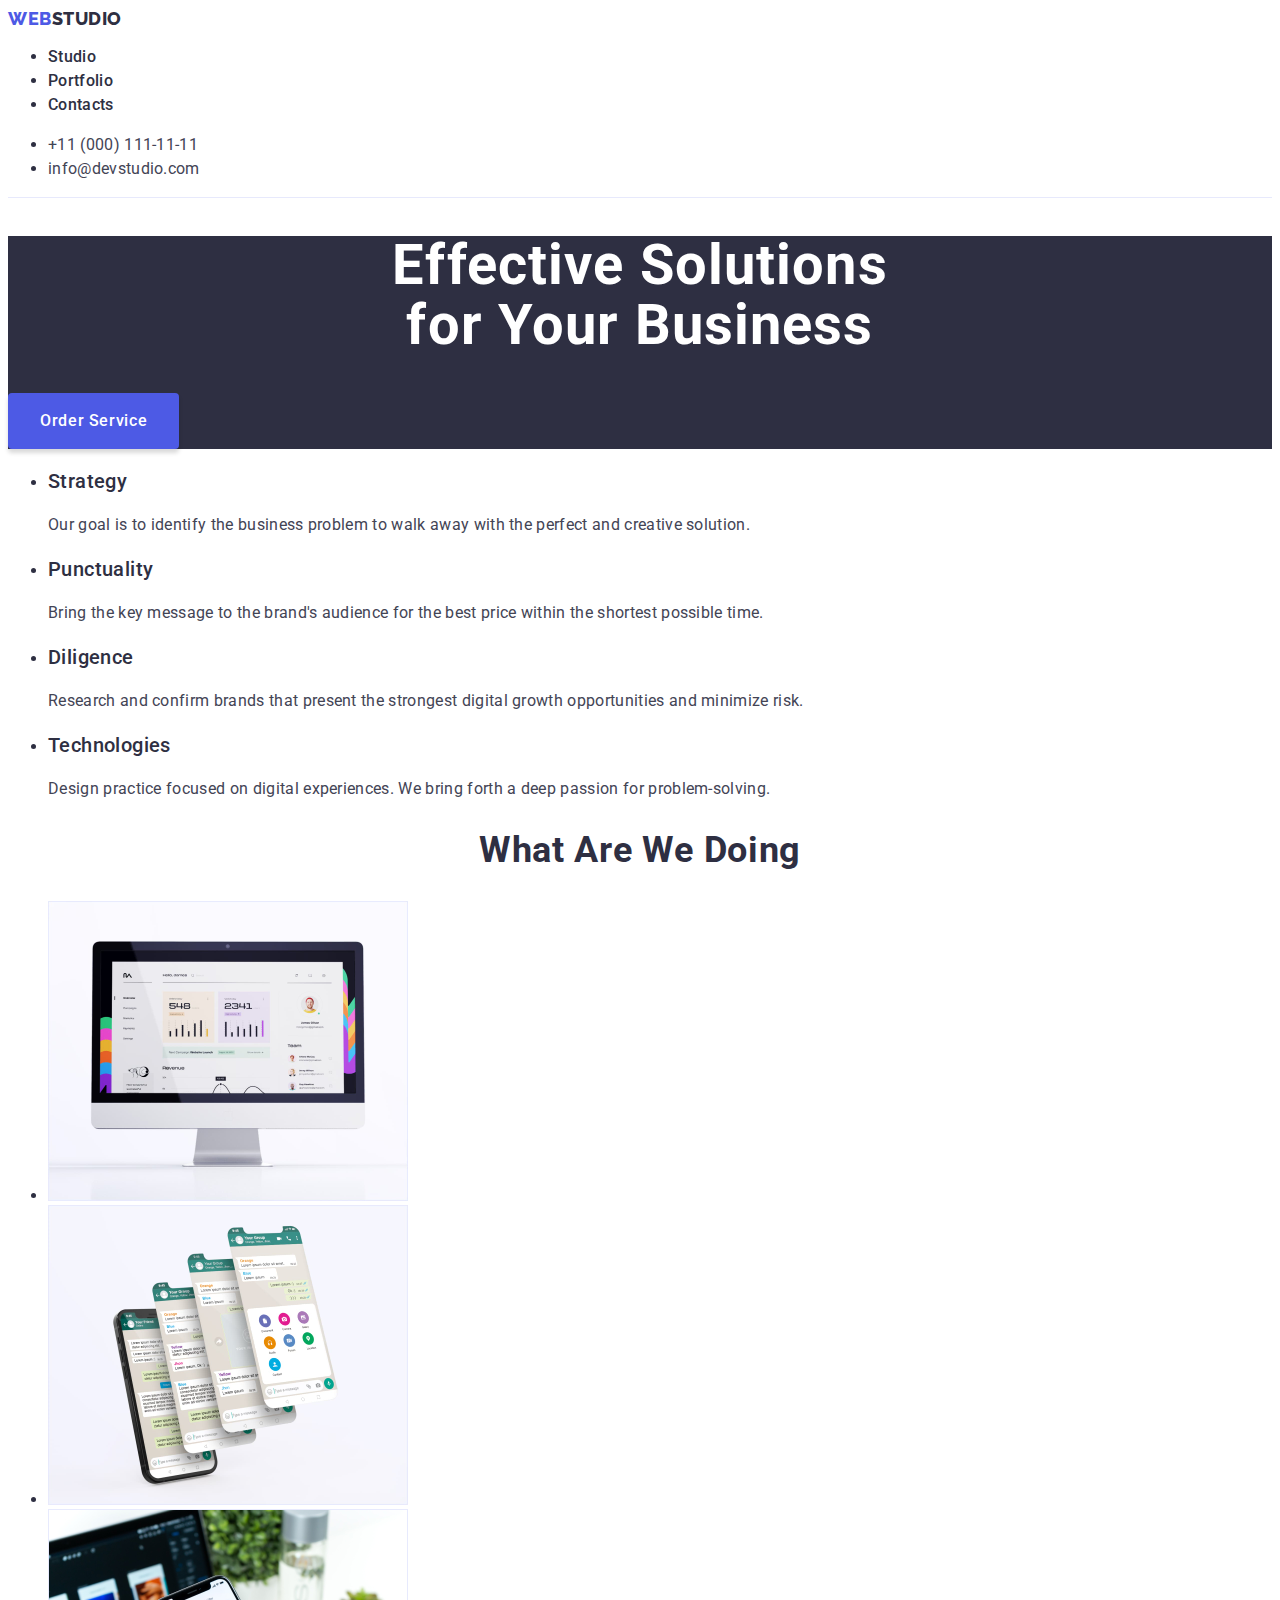
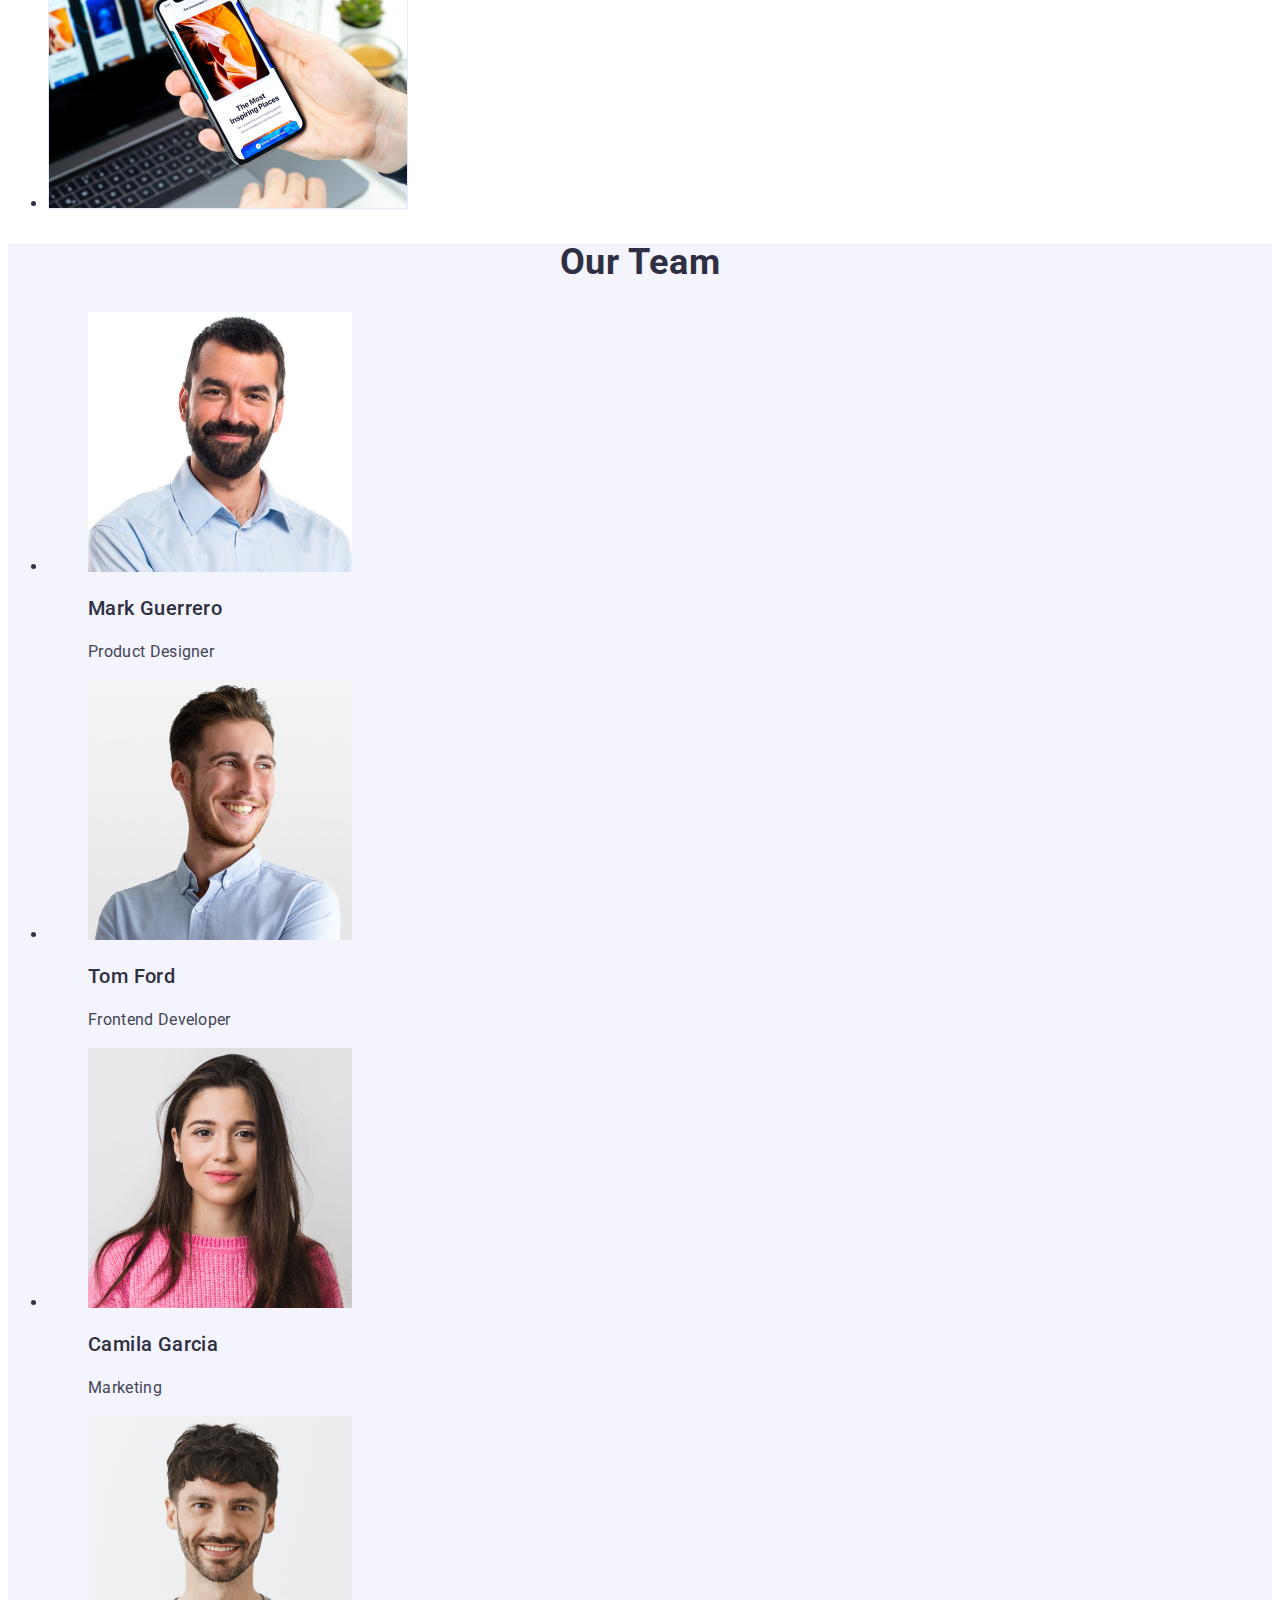
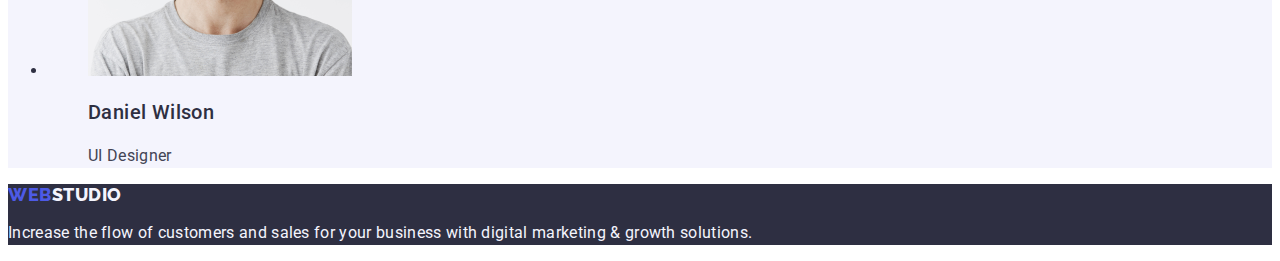
<file: index.html>
<!DOCTYPE html>
<html lang="en">
  <head>
    <meta charset="UTF-8" />

    <!-- CSS  -->
    <link rel="stylesheet" href="css/styles.css" />

    <!-- Fonts -->
    <link rel="preconnect" href="https://fonts.googleapis.com" />
    <link rel="preconnect" href="https://fonts.gstatic.com" crossorigin />
    <link
      href="https://fonts.googleapis.com/css2?family=Raleway:wght@800&family=Roboto:wght@400;500;700;900&display=swap"
      rel="stylesheet"
    />

    <title>Web Studio</title>
  </head>
  <body>
    <!-- Page header -->
    <header class="top-line">
      <!-- Navbar -->
      <a href="#" class="logo"
        ><span class="text-color-iris">WEB</span>STUDIO</a
      >

      <nav>
        <ul class="nav-items">
          <li><a href="#">Studio</a></li>
          <li><a href="portfolio.html">Portfolio</a></li>
          <li><a href="#">Contacts</a></li>
        </ul>
      </nav>
      <!-- Navbar End -->

      <!-- Contacts section -->
      <ul class="contact-items">
        <li>
          <a href="tel:+110001111111">+11 (000) 111-11-11</a>
        </li>
        <li><a href="mailto:info@devstudio.com">info@devstudio.com</a></li>
      </ul>
      <!-- End Contacts section -->
    </header>
    <!-- End page header -->

    <!-- Main section -->
    <main>
      <!-- Hero section -->
      <section class="dark-bg">
        <h1 class="heading-main">
          Effective Solutions <br />for Your Business
        </h1>
        <button type="button" class="primary-btn">Order Service</button>
      </section>
      <!-- End Hero section -->

      <!-- Studio section -->
      <section>
        <ul class="heading-section sub-paragraph">
          <li>
            <h3>Strategy</h3>
            <p>
              Our goal is to identify the business problem to walk away with the
              perfect and creative solution.
            </p>
          </li>
          <li>
            <h3>Punctuality</h3>
            <p>
              Bring the key message to the brand's audience for the best price
              within the shortest possible time.
            </p>
          </li>
          <li>
            <h3>Diligence</h3>
            <p>
              Research and confirm brands that present the strongest digital
              growth opportunities and minimize risk.
            </p>
          </li>
          <li>
            <h3>Technologies</h3>
            <p>
              Design practice focused on digital experiences. We bring forth a
              deep passion for problem-solving.
            </p>
          </li>
        </ul>
      </section>
      <!-- End Studio section -->

      <!-- Projects section -->
      <section>
        <h2 class="heading-sub">What are we doing</h2>
        <ul>
          <li>
            <img
              src="images/mac_with_diagrams.jpg"
              alt="Mac with some diagrams"
              width="360"
              height="300"
            />
          </li>
          <li>
            <img
              src="images/iphone_multi_screen_whatsapp.jpg"
              alt="iPhone multi screen WhatsApp Messenger"
              width="360"
              height="300"
            />
          </li>
          <li>
            <img
              src="images/iphone_design_website.jpg"
              alt="iPhone displaying a website whose design is in the photo on a MacBook"
              width="360"
              height="300"
            />
          </li>
        </ul>
      </section>
      <!-- End project section -->

      <!-- Team section -->
      <section class="light-bg">
        <h2 class="heading-sub">Our Team</h2>
        <ul class="heading-section sub-paragraph">
          <li>
            <figure>
              <img
                src="images/marc_guerrero.jpg"
                alt="Picture of Mark Guerrero the Product Designer"
                width="264"
                height="260"
              />
              <figcaption>
                <h3>Mark Guerrero</h3>
                <p>Product Designer</p>
              </figcaption>
            </figure>
          </li>
          <li>
            <figure>
              <img
                src="images/tom_ford.jpg"
                alt="Picture of Tom Ford the Frontend Developer"
                width="264"
                height="260"
              />
              <figcaption>
                <h3>Tom Ford</h3>
                <p>Frontend Developer</p>
              </figcaption>
            </figure>
          </li>
          <li>
            <figure>
              <img
                src="images/camila_garcia.jpg"
                alt="Picture of Camila Garcia - Marketing"
                width="264"
                height="260"
              />
              <figcaption>
                <h3>Camila Garcia</h3>
                <p>Marketing</p>
              </figcaption>
            </figure>
          </li>
          <li>
            <figure>
              <img
                src="images/daniel_wilson.jpg"
                alt="Picture of Daniel Wilson the UI Designer"
                width="264"
                height="260"
              />
              <figcaption>
                <h3>Daniel Wilson</h3>
                <p>UI Designer</p>
              </figcaption>
            </figure>
          </li>
        </ul>
      </section>
      <!-- End Team section -->
    </main>
    <!-- End main section -->

    <!-- Page footer -->
    <footer class="dark-bg">
      <a href="#" class="logo text-color-cloud"
        ><span class="text-color-iris">WEB</span>STUDIO</a
      >
      <p class="footer-paragraph">
        Increase the flow of customers and sales for your business with digital
        marketing & growth solutions.
      </p>
    </footer>
    <!-- End page footer -->
  </body>
</html>
</file>
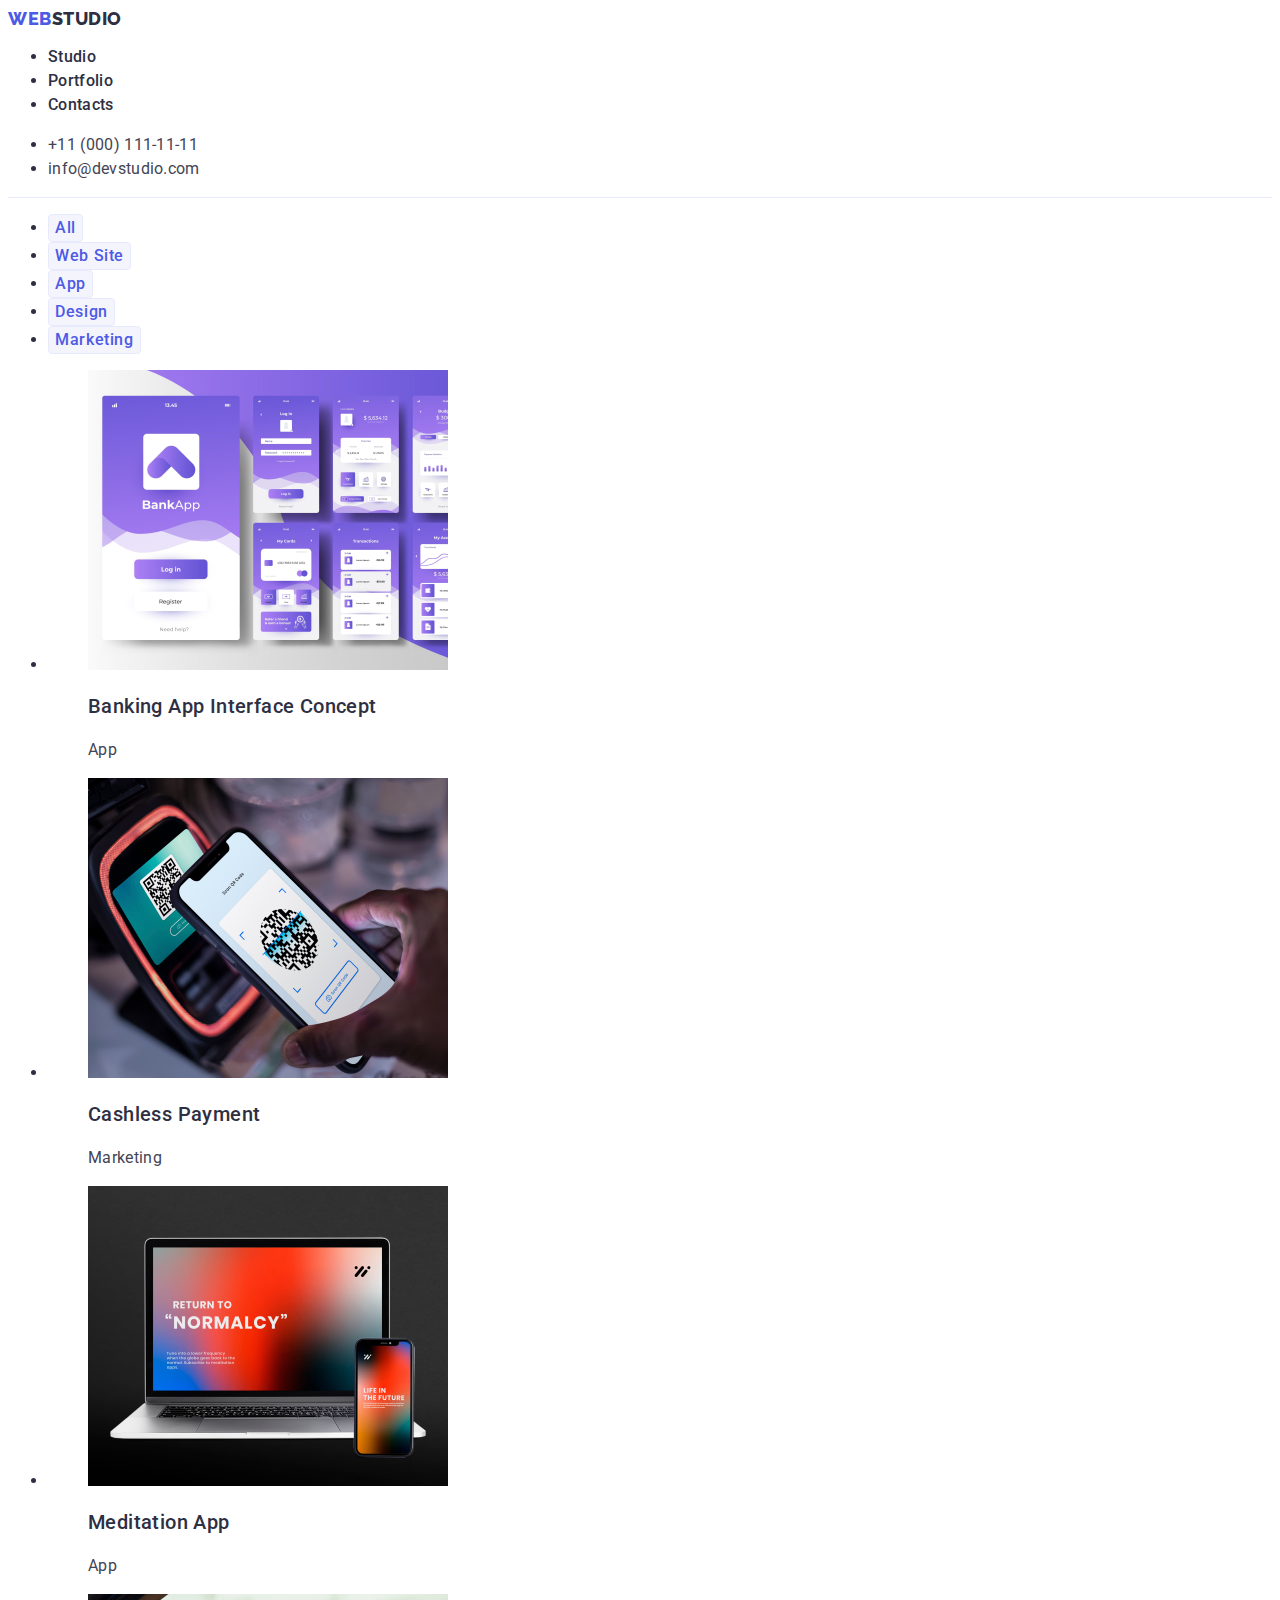
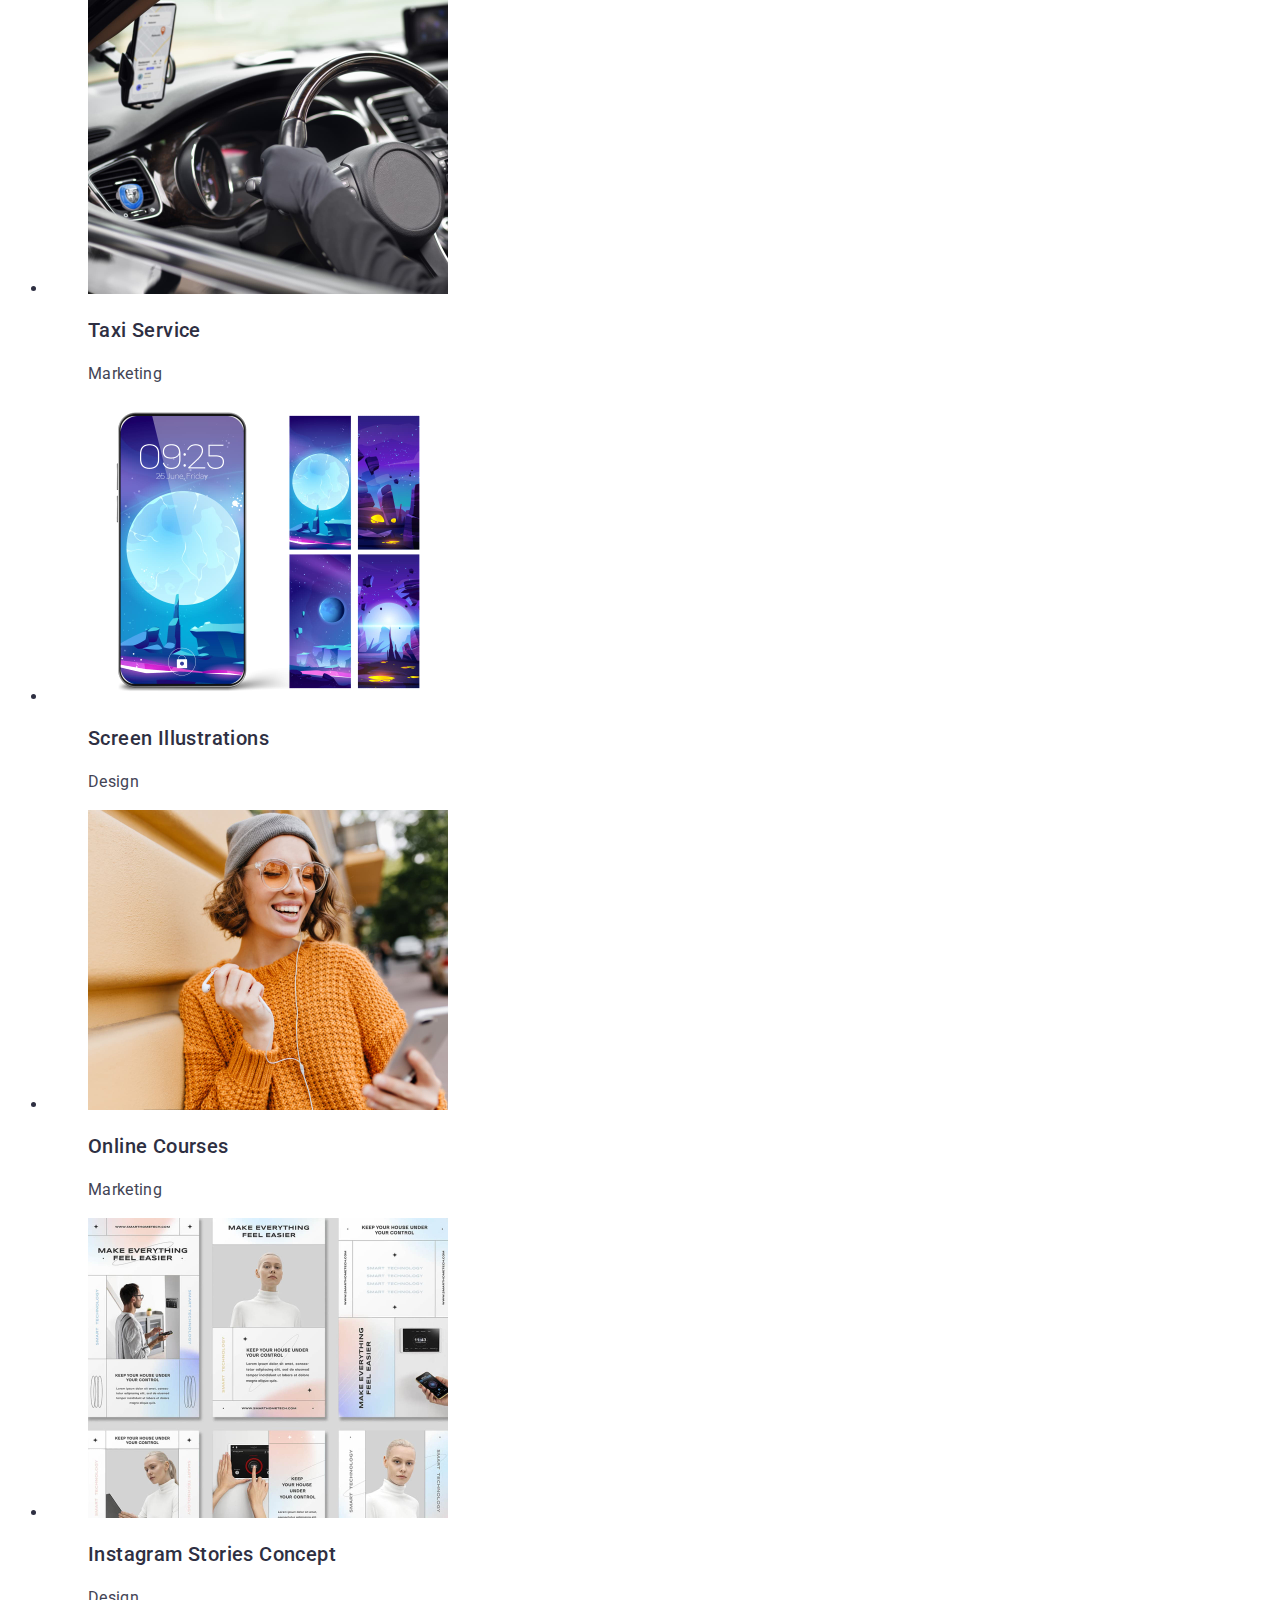
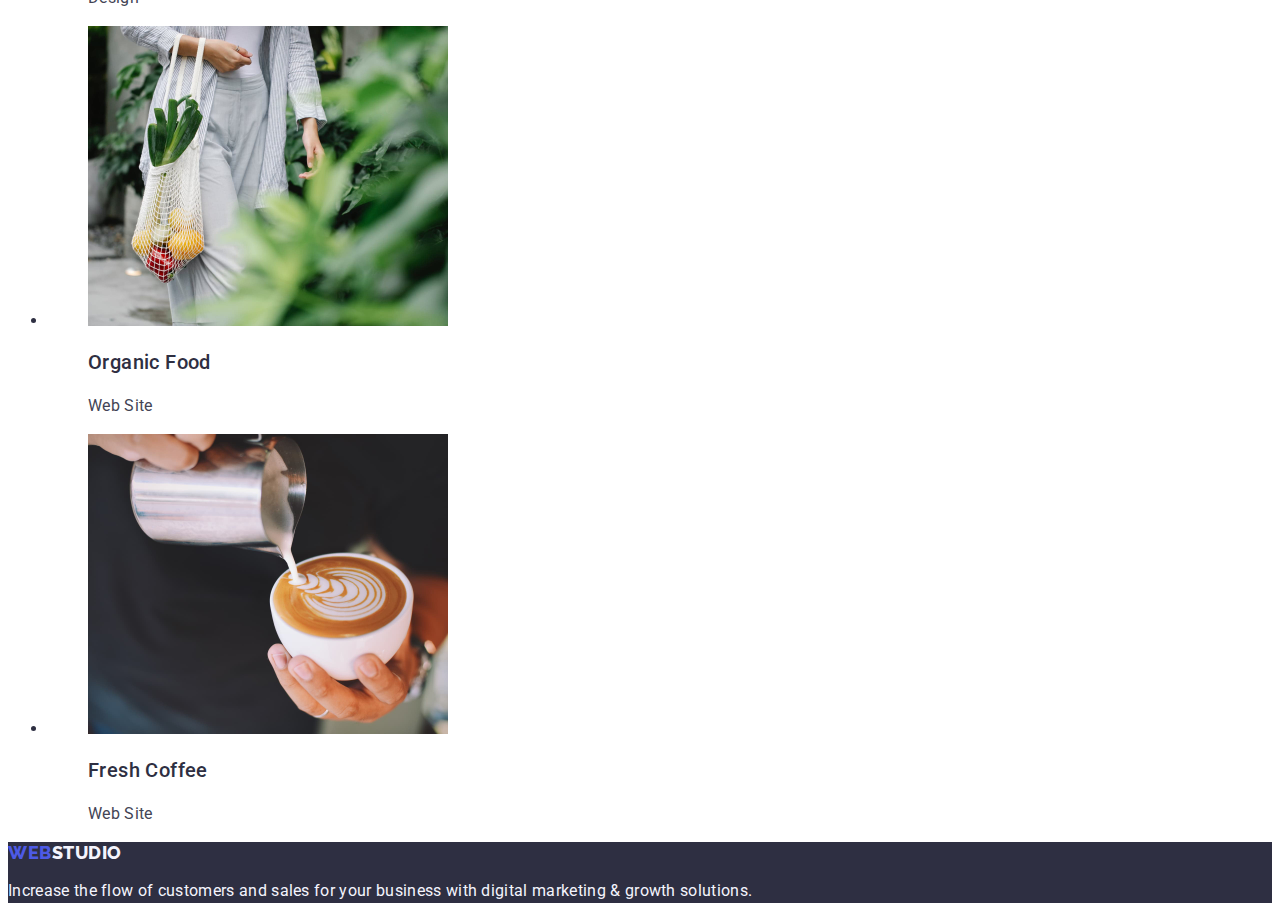
<file: portfolio.html>
<!DOCTYPE html>
<html lang="en">
  <head>
    <meta charset="UTF-8" />

    <!-- CSS  -->
    <link rel="stylesheet" href="css/styles.css" />

    <!-- Fonts -->
    <link rel="preconnect" href="https://fonts.googleapis.com" />
    <link rel="preconnect" href="https://fonts.gstatic.com" crossorigin />
    <link
      href="https://fonts.googleapis.com/css2?family=Raleway:wght@800&family=Roboto:wght@400;500;700;900&display=swap"
      rel="stylesheet"
    />

    <title>Web Studio</title>
  </head>
  <body>
    <!-- Page header -->
    <header class="top-line">
      <!-- Navbar -->
      <a href="#" class="logo"
        ><span class="text-color-iris">WEB</span>STUDIO</a
      >

      <nav>
        <ul class="nav-items">
          <li><a href="./index.html">Studio</a></li>
          <li><a href="#">Portfolio</a></li>
          <li><a href="#">Contacts</a></li>
        </ul>
      </nav>
      <!-- Navbar End -->

      <!-- Contacts section -->
      <ul class="contact-items">
        <li>
          <a href="tel:+110001111111">+11 (000) 111-11-11</a>
        </li>
        <li><a href="mailto:info@devstudio.com">info@devstudio.com</a></li>
      </ul>
      <!-- End Contacts section -->
    </header>
    <!-- End page header -->

    <!-- Main section -->
    <main>
      <!-- Filters section -->
      <section>
        <ul class="filter-btn">
          <li><button type="button">All</button></li>
          <li><button type="button">Web Site</button></li>
          <li><button type="button">App</button></li>
          <li><button type="button">Design</button></li>
          <li><button type="button">Marketing</button></li>
        </ul>
      </section>
      <!-- End filter section -->

      <!-- Projects section -->
      <section>
        <ul class="heading-section sub-paragraph">
          <li>
            <figure>
              <img
                src="images/banking-app-interface-concept.jpg"
                alt="Various Screens of a Banking App"
                width="360"
                height="300"
              />
              <figcaption>
                <h3>Banking App Interface Concept</h3>
                <p>App</p>
              </figcaption>
            </figure>
          </li>
          <li>
            <figure>
              <img
                src="images/cashless-payment.jpg"
                alt="Phone Scanning QR Code"
                width="360"
                height="300"
              />
              <figcaption>
                <h3>Cashless Payment</h3>
                <p>Marketing</p>
              </figcaption>
            </figure>
          </li>
          <li>
            <figure>
              <img
                src="images/meditation-app.jpg"
                alt="App Mockup on Mac and iPhone with 'Return to Normalcy' Text"
                width="360"
                height="300"
              />
              <figcaption>
                <h3>Meditation App</h3>
                <p>App</p>
              </figcaption>
            </figure>
          </li>
          <li>
            <figure>
              <img
                src="images/taxi-service.jpg"
                alt="Car's front door showing steering wheel and driver using navigation on phone"
                width="360"
                height="300"
              />
              <figcaption>
                <h3>Taxi Service</h3>
                <p>Marketing</p>
              </figcaption>
            </figure>
          </li>
          <li>
            <figure>
              <img
                src="images/screen-illustrations.jpg"
                alt="Visual Graphics for Screens"
                width="360"
                height="300"
              />
              <figcaption>
                <h3>Screen Illustrations</h3>
                <p>Design</p>
              </figcaption>
            </figure>
          </li>
          <li>
            <figure>
              <img
                src="images/online-courses.jpg"
                alt="Smiling girl with headphones engaged in Online Course or Content"
                width="360"
                height="300"
              />
              <figcaption>
                <h3>Online Courses</h3>
                <p>Marketing</p>
              </figcaption>
            </figure>
          </li>
          <li>
            <figure>
              <img
                src="images/instagram-stories-concept.jpg"
                alt="Instagram Stories Design"
                width="360"
                height="300"
              />
              <figcaption>
                <h3>Instagram Stories Concept</h3>
                <p>Design</p>
              </figcaption>
            </figure>
          </li>
          <li>
            <figure>
              <img
                src="images/organic-food.jpg"
                alt="Woman  with a bag of Fresh Organic Food"
                width="360"
                height="300"
              />
              <figcaption>
                <h3>Organic Food</h3>
                <p>Web Site</p>
              </figcaption>
            </figure>
          </li>
          <li>
            <figure>
              <img
                src="images/fresh-coffee.jpg"
                alt="Barista preparing Fresh Coffee"
                width="360"
                height="300"
              />
              <figcaption>
                <h3>Fresh Coffee</h3>
                <p>Web Site</p>
              </figcaption>
            </figure>
          </li>
        </ul>
      </section>
      <!-- End project section -->
    </main>
    <!-- End main section -->

    <!-- Page footer -->
    <footer class="dark-bg">
      <a href="#" class="logo text-color-cloud"
        ><span class="text-color-iris">WEB</span>STUDIO</a
      >
      <p class="footer-paragraph">
        Increase the flow of customers and sales for your business with digital
        marketing & growth solutions.
      </p>
    </footer>
    <!-- End page footer -->
  </body>
</html>
</file>
<file: css/styles.css>
:root {
  /* Colors */
  --cloud: #f4f4fd;
  --cornflower: #e7e9fc;
  --iris: #4d5ae5;
  --navyblue: #2e2f42;
  --ocean: #404bbf;
  --slate: #434455;
  --white: #fff;
}

body {
  font-family: "Roboto", sans-serif;
  color: var(--navyblue, #2e2f42);
  background: var(--white, #fff);
}

.dark-bg {
  background: var(--navyblue, #2e2f42);
}

.light-bg {
  background: var(--cloud, #f4f4fd);
}

.top-line {
  border-bottom: 1px solid var(--cornflower, #e7e9fc);
}

/* Logo */

.logo {
  color: var(--navyblue, #2e2f42);
  font-family: "Raleway", sans-serif;
  font-size: 18px;
  font-weight: 800;
  line-height: 1.17em; /* 116.667% */
  letter-spacing: 0.54px;
  text-transform: uppercase;
  text-decoration: none;
}

.text-color-iris {
  color: var(--iris, #4d5ae5);
}

.text-color-cloud {
  color: var(--cloud, #f4f4fd);
}

/* Links  */

.nav-items a {
  color: var(--navyblue, #2e2f42);
  font-size: 16px;
  font-weight: 500;
  line-height: 1.5em; /* 150% */
  letter-spacing: 0.32px;
  text-decoration: none;
}

.nav-items a:active {
  color: var(--ocean, #404bbf);
}

.contact-items a {
  color: var(--slate, #434455);
  font-size: 16px;
  line-height: 1.5em; /* 150% */
  letter-spacing: 0.32px;
  text-decoration: none;
}

.contact-items a:hover,
.contact-items a:focus {
  color: var(--ocean, #404bbf);
}

.contact-items a:active {
  color: var(--iris, #4d5ae5);
}

/* Heading */

.heading-main {
  color: var(--white, #fff);
  text-align: center;
  font-size: 56px;
  font-weight: 700;
  line-height: 1.07em; /* 107.143% */
  letter-spacing: 1.12px;
}

.heading-sub {
  text-align: center;
  font-size: 36px;
  font-weight: 700;
  line-height: 1.11em; /* 111.111% */
  letter-spacing: 0.72px;
  text-transform: capitalize;
}

.heading-section h3 {
  font-size: 20px;
  font-weight: 500;
  line-height: 1.2em; /* 120% */
  letter-spacing: 0.4px;
}

/* Buttons */

.primary-btn {
  border-radius: 4px;
  background: var(--iris, #4d5ae5);
  box-shadow: 0px 4px 4px 0px rgba(0, 0, 0, 0.15);
  padding: 16px 32px;
  cursor: pointer;
  border: none;
  outline: none;

  /* Button Text */
  color: var(--white, #fff);
  font-family: "Roboto", sans-serif;
  font-size: 16px;
  font-weight: 500;
  line-height: 1.5em; /* 150% */
  letter-spacing: 0.64px;
}

.primary-btn:hover,
.primary-btn:focus {
  background: var(--ocean, #404bbf);
}

.filter-btn button {
  border-radius: 4px;
  border: 1px solid var(--cornflower, #e7e9fc);
  outline: none;
  background: var(--cloud, #f4f4fd);
  cursor: pointer;

  /* Button Text */
  color: var(--iris, #4d5ae5);
  text-align: center;
  font-family: "Roboto", sans-serif;
  font-size: 16px;
  font-weight: 500;
  line-height: 1.5em; /* 150% */
  letter-spacing: 0.64px;
}

.filter-btn button:hover,
.filter-btn button:focus {
  color: var(--white, #fff);
  background: var(--ocean, #404bbf);
  box-shadow: 0px 2px 2px 0px rgba(0, 0, 0, 0.12),
    0px 2px 1px 0px rgba(0, 0, 0, 0.08), 0px 3px 1px 0px rgba(0, 0, 0, 0.1);
  border: 1px solid var(--ocean, #404bbf);
  outline: none;
}

/* Paragraph */

.sub-paragraph p {
  color: var(--slate, #434455);
  font-family: Roboto;
  font-size: 16px;
  line-height: 1.5em; /* 150% */
  letter-spacing: 0.32px;
}

.footer-paragraph {
  color: var(--cloud, #f4f4fd);
  font-size: 16px;
  line-height: 1.5em; /* 150% */
  letter-spacing: 0.32px;
}
</file>
